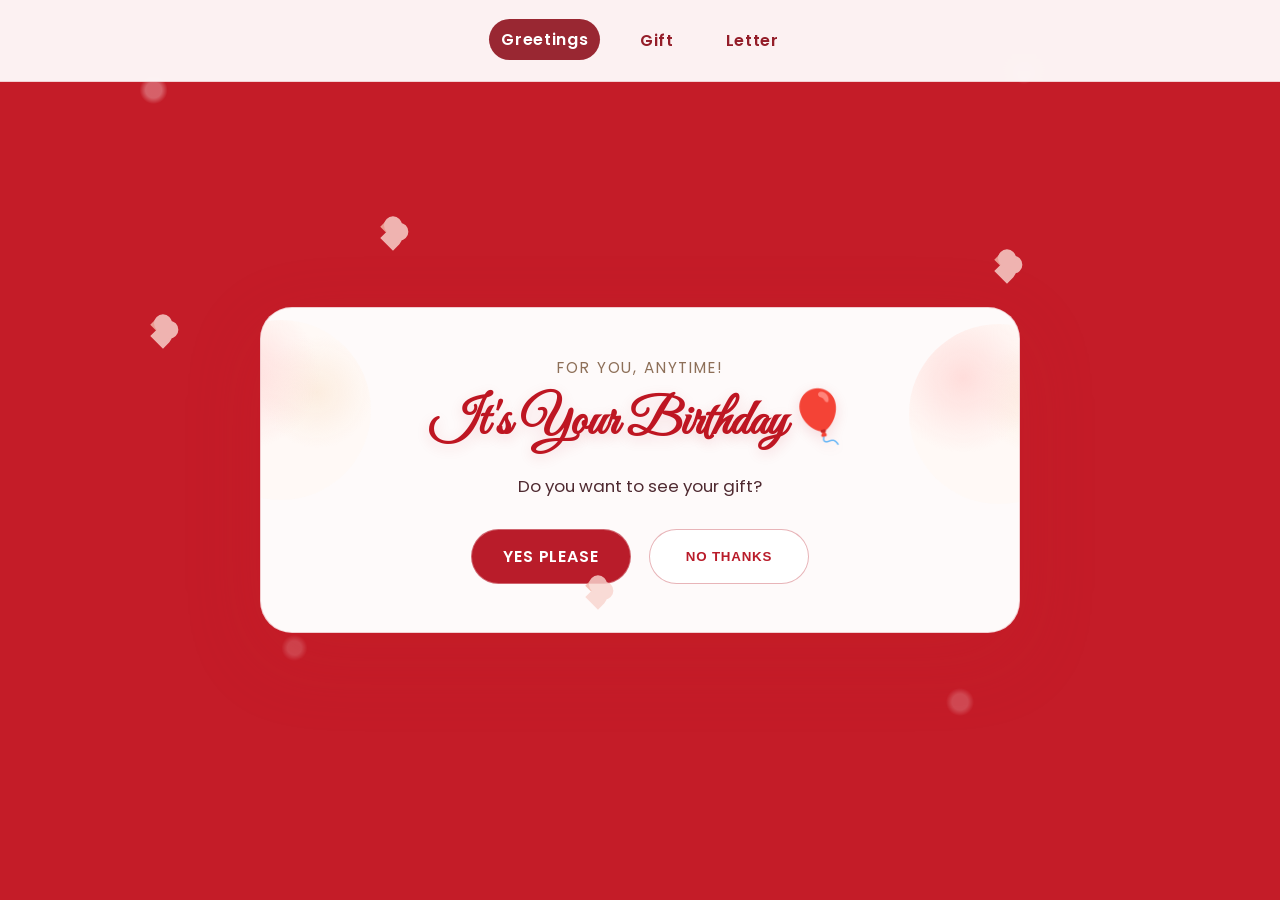
<file: index.html>
<!DOCTYPE html>
<html lang="en">
<head>
  <meta charset="UTF-8" />
  <meta name="viewport" content="width=device-width, initial-scale=1.0" />
  <title>Birthday Surprise</title>
  <link rel="preconnect" href="https://fonts.googleapis.com" />
  <link rel="preconnect" href="https://fonts.gstatic.com" crossorigin />
  <link href="https://fonts.googleapis.com/css2?family=Great+Vibes&family=Poppins:wght@300;400;500;600&display=swap" rel="stylesheet" />
  <link rel="stylesheet" href="styles.css" />
</head>
<body>
  <div class="page-shell">
    <header class="topbar">
      <nav>
        <a href="index.html" class="active">Greetings</a>
        <a href="gift.html">Gift</a>
        <a href="letter.html">Letter</a>
      </nav>
    </header>

    <main class="page fade-in">
      <section class="hero-card">
        <div class="hero-image" aria-hidden="true">
          <div class="flower flower-left"></div>
          <div class="flower flower-right"></div>
        </div>
        <p class="eyebrow">for you, anytime!</p>
        <h1>It's Your Birthday🎈</h1>
        <p class="subtitle">Do you want to see your gift?</p>

        <div class="button-row">
          <a href="gift.html" class="btn btn-primary">YES PLEASE</a>
          <button class="btn btn-secondary" id="noBtn">NO THANKS</button>
        </div>
      </section>

      <div class="floating-hearts">
        <span class="heart"></span>
        <span class="heart"></span>
        <span class="heart"></span>
        <span class="heart"></span>
      </div>
    </main>
  </div>

  <script src="script.js"></script>
</body>
</html>
</file>
<file: styles.css>
:root {
  color-scheme: light;
  font-family: 'Poppins', sans-serif;
  background: #ffffff;
  color: #3b2328;
}

* {
  box-sizing: border-box;
}

body {
  margin: 0;
  min-height: 100vh;
  background: #c41c28;
  background-image:
    radial-gradient(circle at 12% 10%, rgba(255, 255, 255, 0.3) 0 8px, transparent 14px),
    radial-gradient(circle at 80% 8%, rgba(255, 255, 255, 0.22) 0 6px, transparent 12px),
    radial-gradient(circle at 23% 72%, rgba(255, 255, 255, 0.18) 0 7px, transparent 13px),
    radial-gradient(circle at 75% 78%, rgba(255, 255, 255, 0.2) 0 8px, transparent 14px);
  background-blend-mode: screen;
  color: #fff2f2;
}

.page-shell {
  position: relative;
  min-height: 100vh;
  overflow: hidden;
}

.topbar {
  position: sticky;
  top: 0;
  z-index: 10;
  backdrop-filter: blur(16px);
  background: rgba(255, 255, 255, 0.94);
  border-bottom: 1px solid rgba(196, 28, 40, 0.16);
}

nav {
  max-width: 1040px;
  margin: 0 auto;
  padding: 20px 24px;
  display: flex;
  justify-content: center;
  gap: 28px;
}

nav a {
  color: #941d29;
  text-decoration: none;
  font-weight: 600;
  letter-spacing: 0.04em;
  padding: 8px 12px;
  transition: transform 0.25s ease, color 0.25s ease, background 0.25s ease;
  border-radius: 999px;
}

nav a:hover,
nav a.active {
  color: #ffffff;
  transform: translateY(-1px);
  background: rgba(148, 29, 41, 0.95);
}

.page {
  display: grid;
  place-items: center;
  min-height: calc(100vh - 84px);
  padding: 40px 20px 80px;
}

.fade-in {
  opacity: 0;
  transform: translateY(12px);
  animation: fadeInUp 0.8s ease forwards;
}

@keyframes fadeInUp {
  to {
    opacity: 1;
    transform: translateY(0);
  }
}

.hero-card,
.gift-card,
.letter-card {
  width: min(760px, 100%);
  background: rgba(255, 255, 255, 0.98);
  border: 1px solid rgba(196, 28, 40, 0.2);
  border-radius: 32px;
  box-shadow: 0 24px 80px rgba(196, 28, 40, 0.16);
  padding: 48px 40px;
  position: relative;
  overflow: hidden;
}

.hero-card {
  text-align: center;
}

.hero-card h1,
.gift-card h1,
.letter-card h1 {
  margin: 10px 0 22px;
  font-size: clamp(3rem, 4vw, 4.6rem);
  line-height: 1.02;
  font-family: 'Great Vibes', cursive;
  color: #be1622;
  text-shadow: 0 4px 14px rgba(190, 22, 34, 0.14);
}

.eyebrow {
  margin: 0 auto 18px;
  color: #8d6f58;
  font-size: 0.95rem;
  letter-spacing: 0.12em;
  text-transform: uppercase;
}

.subtitle,
.gift-card p,
.letter-body p {
  margin: 0 auto 28px;
  max-width: 620px;
  line-height: 1.8;
  font-size: 1.05rem;
  color: #4f2a31;
}

.button-row {
  display: inline-flex;
  flex-wrap: wrap;
  justify-content: center;
  gap: 18px;
}

.btn {
  display: inline-flex;
  align-items: center;
  justify-content: center;
  min-width: 160px;
  padding: 14px 24px;
  border-radius: 999px;
  border: 1px solid rgba(196, 28, 40, 0.3);
  background: #ffffff;
  color: #be1622;
  font-weight: 600;
  letter-spacing: 0.06em;
  text-decoration: none;
  transition: transform 0.22s ease, box-shadow 0.22s ease, background 0.22s ease;
}

.btn:hover {
  transform: translateY(-2px);
  box-shadow: 0 16px 28px rgba(138, 107, 85, 0.16);
}

.btn-primary {
  background: #b91c2a;
  color: #ffffff;
  border-color: rgba(255, 255, 255, 0.32);
}

.btn-secondary {
  background: #ffffff;
  color: #b91c2a;
  border-color: rgba(185, 22, 34, 0.32);
}

.gift-card {
  text-align: center;
  display: grid;
  gap: 30px;
  min-height: 420px;
  background-image: linear-gradient(rgba(255,255,255,0.92), rgba(255,255,255,0.82)), url('gouri3.jpeg');
  background-size: cover;
  background-position: center;
  background-repeat: no-repeat;
  color: #4a3b31;
}

.gift-icon {
  width: 110px;
  height: 110px;
  margin: 0 auto;
  border-radius: 50%;
  display: grid;
  place-items: center;
  font-size: 3rem;
  background: rgba(255, 232, 219, 0.9);
  box-shadow: inset 0 2px 16px rgba(171, 133, 99, 0.18);
}

.letter-card {
  background: rgba(255, 255, 255, 0.96);
  padding: 56px 48px;
  border-radius: 36px;
}

.letter-header {
  text-align: center;
}

.letter-body {
  margin-top: 24px;
  display: grid;
  gap: 18px;
}

.letter-body p {
  font-size: 1.05rem;
}

.letter-gallery {
  margin-top: 30px;
  display: grid;
  grid-template-columns: repeat(2, minmax(0, 1fr));
  gap: 18px;
}

.letter-gallery img {
  width: 100%;
  height: auto;
  border-radius: 24px;
  object-fit: cover;
  box-shadow: 0 20px 40px rgba(121, 94, 74, 0.12);
}

.flower {
  position: absolute;
  width: 180px;
  height: 180px;
  background: radial-gradient(circle at 30% 30%, rgba(255, 218, 216, 0.9), transparent 42%),
    radial-gradient(circle at 70% 40%, rgba(252, 236, 222, 0.95), transparent 34%),
    rgba(255, 249, 243, 0.6);
  border-radius: 50%;
  filter: blur(0.3px);
  pointer-events: none;
}

.flower-left {
  left: -70px;
  top: 12px;
}

.flower-right {
  right: -70px;
  top: 16px;
}

.floating-hearts {
  position: absolute;
  inset: 0;
  pointer-events: none;
}

.heart {
  position: absolute;
  width: 18px;
  height: 18px;
  background: #f9d5cf;
  transform: rotate(45deg);
  border-radius: 22px 22px 0 0;
  box-shadow: -8px -8px 0 #f4b8aa;
  opacity: 0.82;
  animation: floatHeart 7s ease-in-out infinite;
}

.heart::before,
.heart::after {
  content: '';
  position: absolute;
  width: 18px;
  height: 18px;
  background: #f9d5cf;
  border-radius: 50%;
  top: -9px;
  left: 0;
}

.heart::after {
  left: -9px;
}

.heart:nth-child(1) { left: 12%; top: 30%; animation-delay: 0s; }
.heart:nth-child(2) { left: 78%; top: 22%; animation-delay: 1.9s; animation-duration: 8.2s; }
.heart:nth-child(3) { left: 46%; top: 62%; animation-delay: 3.6s; animation-duration: 6.8s; }
.heart:nth-child(4) { left: 30%; top: 18%; animation-delay: 5.4s; animation-duration: 7.5s; }

@keyframes floatHeart {
  0% { transform: translateY(0) rotate(45deg); opacity: 0.7; }
  50% { transform: translateY(-18px) rotate(45deg); opacity: 1; }
  100% { transform: translateY(0) rotate(45deg); opacity: 0.7; }
}

@media (max-width: 720px) {
  nav {
    gap: 16px;
    padding: 18px 16px;
  }

  .page {
    min-height: calc(100vh - 76px);
    padding: 30px 16px 60px;
  }

  .hero-card,
  .gift-card,
  .letter-card {
    padding: 36px 24px;
  }

  .hero-card h1,
  .gift-card h1,
  .letter-card h1 {
    font-size: clamp(2.6rem, 12vw, 3.3rem);
  }

  .button-row {
    width: 100%;
    gap: 12px;
  }

  .btn {
    width: 100%;
  }

  .flower-left,
  .flower-right {
    width: 140px;
    height: 140px;
  }
}
</file>
